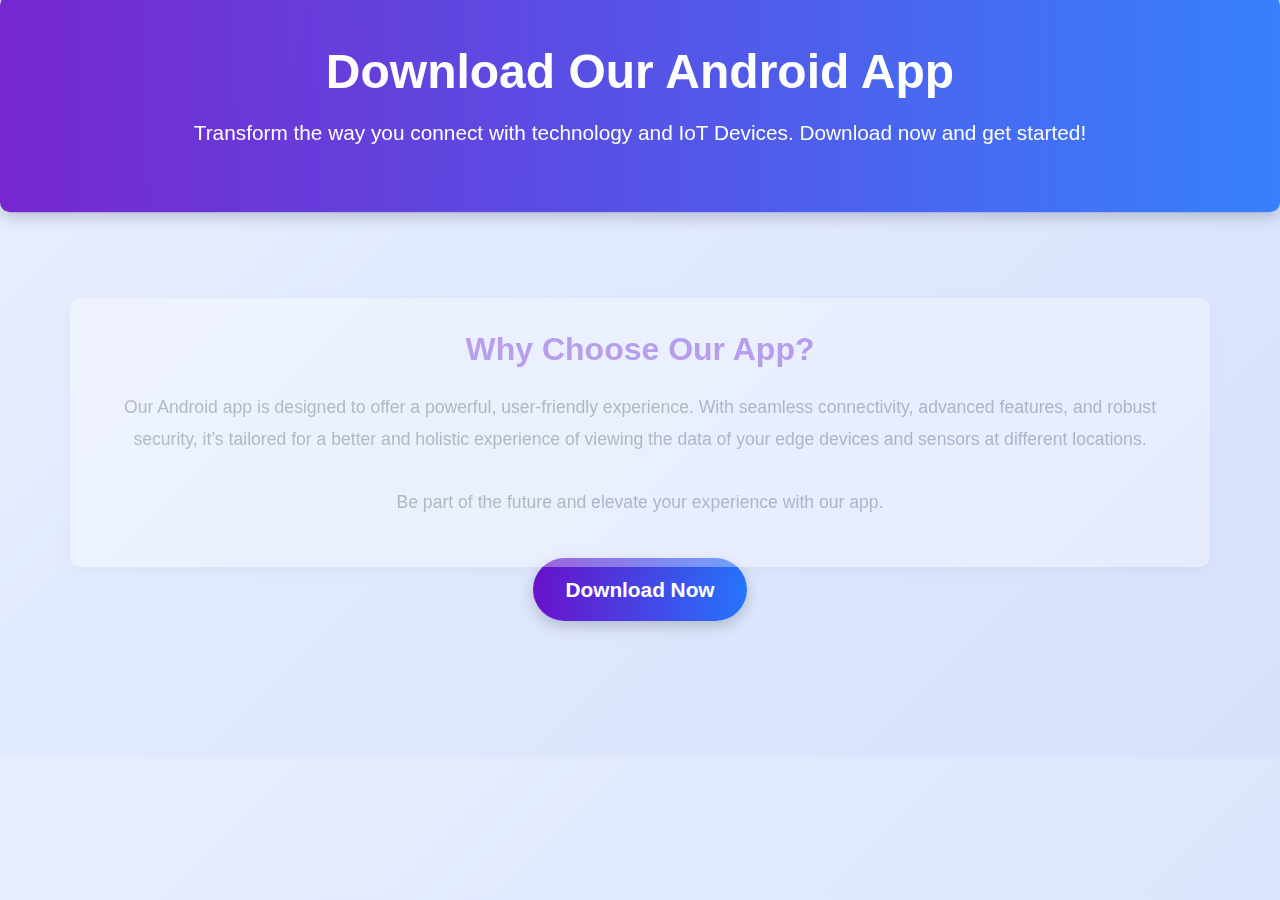
<file: android_application.html>
<!DOCTYPE html>
<html lang="en">
<head>
    <meta charset="UTF-8">
    <meta name="viewport" content="width=device-width, initial-scale=1.0">
    <title>Download Android App</title>
    <link rel="stylesheet" href="https://cdnjs.cloudflare.com/ajax/libs/bootstrap/5.3.0/css/bootstrap.min.css">
    <link rel="stylesheet" href="https://cdnjs.cloudflare.com/ajax/libs/animate.css/4.1.1/animate.min.css">
    <script src="https://cdnjs.cloudflare.com/ajax/libs/gsap/3.12.2/gsap.min.js"></script>
    <style>
        body {
            font-family: 'Arial', sans-serif;
            background: linear-gradient(135deg, #e8efff, #d7e1fc);
            color: #333;
            overflow-x: hidden;
        }

        .header {
            text-align: center;
            padding: 3rem 1rem;
            background: linear-gradient(90deg, #6a11cb 0%, #2575fc 100%);
            color: white;
            border-radius: 10px;
            box-shadow: 0 5px 15px rgba(0, 0, 0, 0.2);
        }

        .header h1 {
            font-size: 3rem;
            font-weight: 700;
            margin-bottom: 1rem;
        }

        .header p {
            font-size: 1.3rem;
            font-weight: 400;
        }

        .description-section {
            background: white;
            border-radius: 10px;
            box-shadow: 0 5px 15px rgba(0, 0, 0, 0.1);
            padding: 2rem;
            margin-top: 2rem;
        }

        .description-section h3 {
            font-size: 2rem;
            color: #6a11cb;
            font-weight: 700;
            text-align: center;
            margin-bottom: 1.5rem;
        }

        .description-section p {
            font-size: 1.1rem;
            line-height: 1.8;
            color: #555;
            text-align: center;
        }

        .download-section {
            margin-top: 2rem;
        }

        .download-section .btn {
            font-size: 1.3rem;
            font-weight: 600;
            background: linear-gradient(90deg, #6a11cb, #2575fc);
            color: white;
            border: none;
            padding: 1rem 2rem;
            border-radius: 50px;
            transition: all 0.3s ease;
            box-shadow: 0 5px 15px rgba(0, 0, 0, 0.2);
        }

        .download-section .btn:hover {
            background: linear-gradient(90deg, #2575fc, #6a11cb);
            transform: translateY(-5px);
            box-shadow: 0 8px 20px rgba(0, 0, 0, 0.3);
        }

        .footer {
            text-align: center;
            margin-top: 50px;
            padding: 1.5rem;
            background: #6a11cb;
            color: white;
            border-radius: 10px;
            font-size: 1rem;
        }
    </style>
</head>
<body>
    <!-- Header Section -->
    <div class="header animate__animated animate__fadeInDown">
        <h1>Download Our Android App</h1>
        <p>Transform the way you connect with technology and IoT Devices. Download now and get started!</p>
    </div>

    <!-- Description Section -->
    <div class="container description-section mt-5">
        <h3>Why Choose Our App?</h3>
        <p>
            Our Android app is designed to offer a powerful, user-friendly experience. With seamless connectivity, advanced features, 
            and robust security, it’s tailored for a better and holistic experience of viewing the data of your edge devices and sensors at different locations.<br><br> Be part of the future and elevate your experience with our app.
        </p>
    </div>

    <!-- Download Section -->
    <div class="container download-section text-center mt-4">
        <button class="btn" onclick="window.location.href='download/android-app.apk'">
            Download Now
        </button>
    </div>

    <!-- Footer -->
    <div class="footer mt-5 animate__animated animate__fadeInUp">
        <p>A <strong>SWAN LAB Initiative</strong>. All rights reserved © 2025</p>
    </div>

    <script>
        // GSAP Animations
        document.addEventListener('DOMContentLoaded', () => {
            const header = document.querySelector('.header');
            const description = document.querySelector('.description-section');
            const footer = document.querySelector('.footer');
            gsap.fromTo(header, { opacity: 0, y: -50 }, { opacity: 1, y: 0, duration: 1 });
            gsap.fromTo(description, { opacity: 0, y: 50 }, { opacity: 1, y: 0, duration: 1, delay: 0.5 });
            gsap.fromTo(footer, { opacity: 0, y: 50 }, { opacity: 1, y: 0, duration: 1, delay: 1 });
        });
    </script>
</body>
</html>
</file>
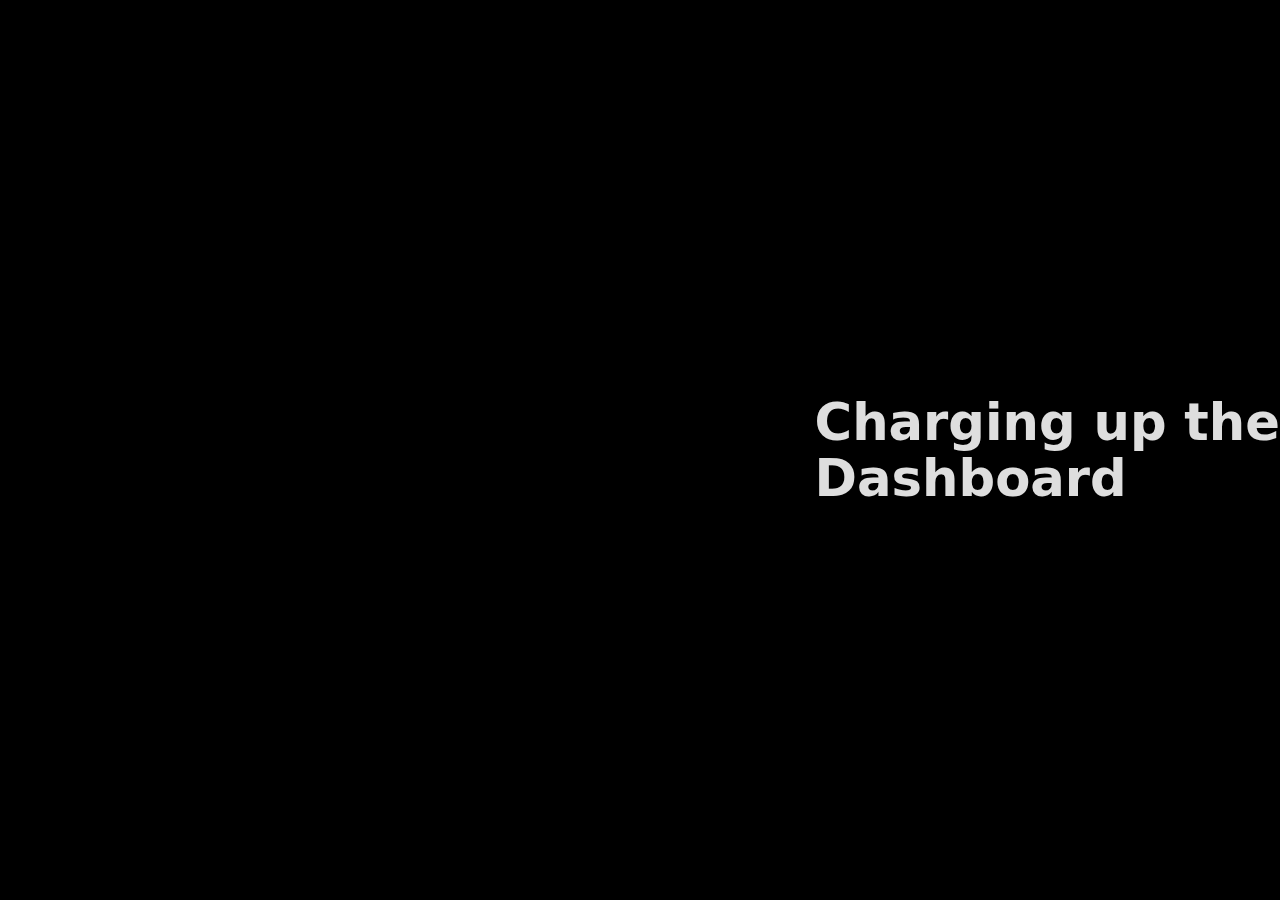
<file: charging_the_dashboard_animation.html>
<!-- https://codepen.io/cjgammon/pen/KKYYqwO -->
 <!-- This can be used in the introduction of app or web and would redirect to dashboard which would be like the dashboard is charging -->
<!DOCTYPE html>
<html lang="en">
<head>
    <meta charset="UTF-8">
    <meta name="viewport" content="width=device-width, initial-scale=1.0">
    <title>Charging up the Dashboard</title>
    <style>
        :root {
  font-family: Inter, system-ui, Avenir, Helvetica, Arial, sans-serif;
  line-height: 1.5;
  font-weight: 400;

  color-scheme: light dark;
  color: rgba(255, 255, 255, 0.87);
  background-color: #242424;

  font-synthesis: none;
  text-rendering: optimizeLegibility;
  -webkit-font-smoothing: antialiased;
  -moz-osx-font-smoothing: grayscale;
}

body {
  background: black;
}

a {
  font-weight: 500;
  color: #646cff;
  text-decoration: inherit;
}
a:hover {
  color: #535bf2;
}

body {
  margin: 0;
  display: flex;
  place-items: center;
  min-width: 320px;
  min-height: 100vh;
}

h1 {
  font-size: 3.2em;
  line-height: 1.1;
}

#app {
  max-width: 1280px;
  max-height: 100vh;
  margin: 0 auto;
  padding: 2rem;
  box-sizing: border-box;
  text-align: center;
}

  video-on-hover{
    aspect-ratio: 1;
    width: 400px;
    height: 400px;
  }

.youtube_button{
  position: fixed;
  bottom: 0;
  right: 0;
  padding: 2rem;
}

@media (max-width: 800px), (max-height: 800px) {
  
  video-on-hover{
    transform-origin: center;
    transform: scale(2);
  }
}
    </style>

</head>
<body>
    <div id="app">
        <video-on-hover image="https://radiolights.com/CODEPEN/static.jpg" src="https://radiolights.com/CODEPEN/animation.mp4"></video-on-hover>
      </div>
      <br>
      <h1><i>Charging up the <br>Dashboard</i></h1>
      <script>
        setTimeout(() => {
          window.location.href = "https://shivduttchoubey.github.io/swan.github.io/dashboard_index.html"; // Replace with your desired URL
        }, 3000);
      </script>
    <script>
        class VideoOnHover extends HTMLElement {
  constructor() {
    super();
    this.attachShadow({ mode: "open" });

    const container = document.createElement("div");
    container.classList.add("container");
    container.classList.add("animating");

    const img = document.createElement("img");
    img.src = this.getAttribute("image");
    container.appendChild(img);

    const video = document.createElement("video");
    video.src = this.getAttribute("src");
    video.loop = true;
    video.muted = true;
    video.autoplay = true;
    container.appendChild(video);

    const style = document.createElement("style");
    style.textContent = `
    :host{
    display: block;
    }
    
.container{
  position: relative;
width: 100%;
height: 100%;
cursor: pointer;
}

video{
  width: 100%;
}

img{
position: absolute;
top: 0;
left: 0;
width: 100%;
transition: opacity 0.4s;
}

.container.animating > img {
opacity: 0;
}

.container:hover > img {
opacity: 0;
}

        `;

    const shadowRoot = this.shadowRoot;
    shadowRoot.appendChild(style);
    shadowRoot.appendChild(container);

   
   container.addEventListener("mouseover", () => video.play());
    container.addEventListener("mouseout", () => video.pause());
    
    setTimeout(() => {
      container.classList.remove('animating')
    }, 1000);
  }
}

customElements.define("video-on-hover", VideoOnHover);

    </script>
</body>
</html>
</file>
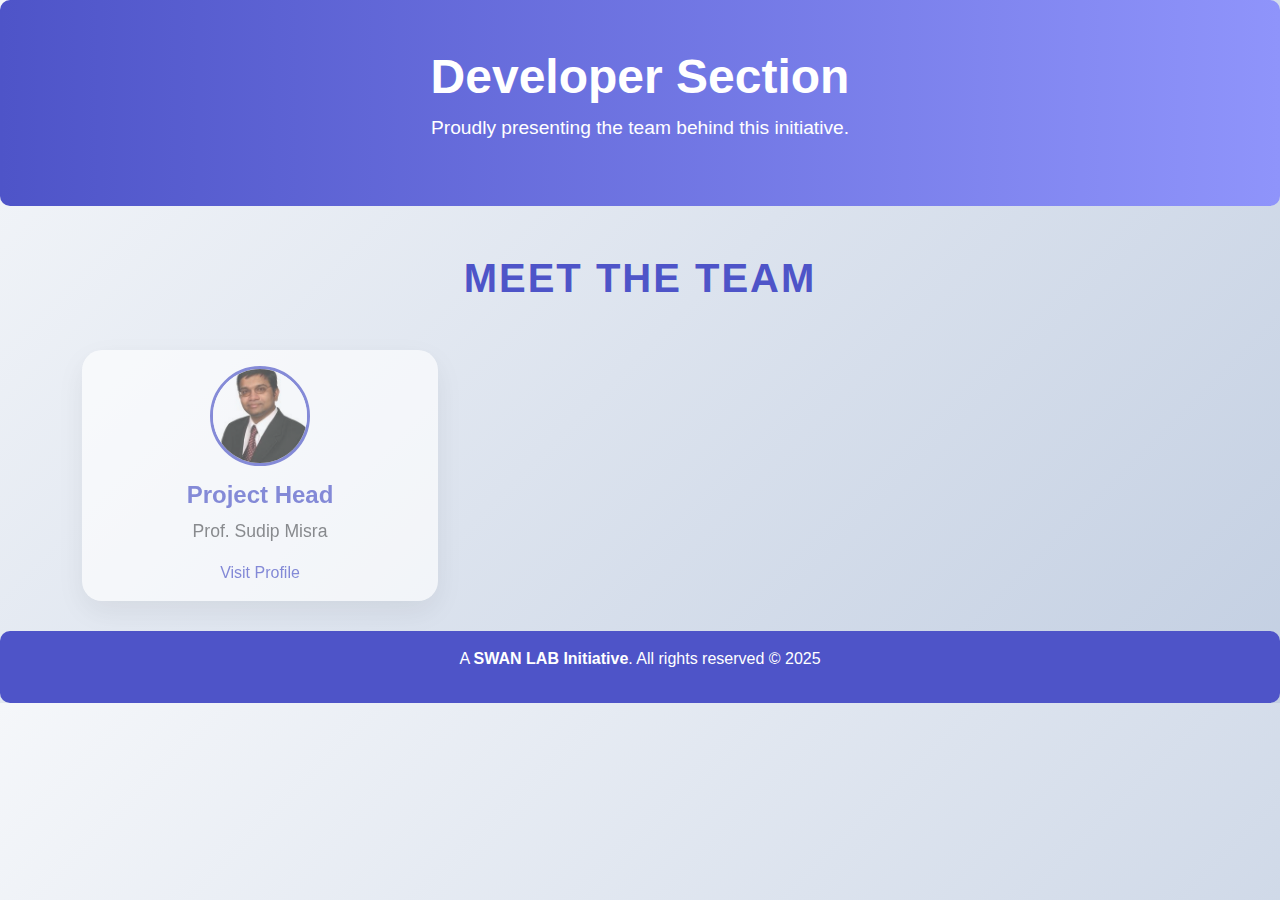
<file: developer_section.html>
<!DOCTYPE html>
<html lang="en">
<head>
    <meta charset="UTF-8">
    <meta name="viewport" content="width=device-width, initial-scale=1.0">
    <title>Developer Section</title>
    <link rel="stylesheet" href="https://cdnjs.cloudflare.com/ajax/libs/bootstrap/5.3.0/css/bootstrap.min.css">
    <link rel="stylesheet" href="https://cdnjs.cloudflare.com/ajax/libs/animate.css/4.1.1/animate.min.css">
    <script src="https://cdnjs.cloudflare.com/ajax/libs/gsap/3.12.2/gsap.min.js"></script>
    <style>
        body {
            font-family: 'Arial', sans-serif;
            background: linear-gradient(135deg, #f5f7fa, #c3cfe2);
            color: #333;
            overflow-x: hidden;
        }

        .header {
            text-align: center;
            padding: 3rem 1rem;
            background: #4e54c8;
            background: linear-gradient(90deg, #4e54c8 0%, #8f94fb 100%);
            color: white;
            border-radius: 10px;
        }

        .header h1 {
            font-size: 3rem;
            font-weight: 700;
        }

        .header p {
            font-size: 1.2rem;
            font-weight: 300;
        }

        .card {
            border: none;
            border-radius: 20px;
            background: #ffffff;
            box-shadow: 0px 10px 30px rgba(0, 0, 0, 0.1);
            transition: transform 0.4s;
        }

        .card:hover {
            transform: scale(1.05);
        }

        .card img {
            width: 100px;
            height: 100px;
            object-fit: cover;
            border-radius: 50%;
            margin-bottom: 15px;
            border: 3px solid #4e54c8;
        }

        .card-title {
            font-size: 1.5rem;
            font-weight: 600;
            color: #4e54c8;
        }

        .card-text {
            font-size: 1.1rem;
            color: #555;
        }

        .card a {
            text-decoration: none;
            color: #4e54c8;
            font-weight: 500;
        }

        .card a:hover {
            text-decoration: underline;
        }

        .footer {
            text-align: center;
            margin-top: 50px;
            padding: 1rem;
            background: #4e54c8;
            color: white;
            border-radius: 10px;
        }

        /* Animation for the cards */
        .animate-card {
            opacity: 0;
            transform: translateY(50px);
        }

        .developer-section h3 {
            font-size: 2.5rem;
            text-transform: uppercase;
            letter-spacing: 2px;
            font-weight: 700;
            text-align: center;
            margin-bottom: 30px;
            color: #4e54c8;
        }
    </style>
</head>
<body>
    <!-- Header Section -->
    <div class="header">
        <h1 class="animate__animated animate__fadeInDown">Developer Section</h1>
        <p class="animate__animated animate__fadeInUp">Proudly presenting the team behind this initiative.</p>
    </div>

    <!-- Developer Section -->
    <div class="container developer-section mt-5">
        <h3>Meet the Team</h3>
        <div class="row g-4">
            <!-- Project Head -->
            <div class="col-md-4 col-sm-6">
                <div class="card text-center animate-card">
                    <div class="card-body">
                        <img src="smsir.jpeg" alt="Prof. Sudip Misra">
                        <h5 class="card-title">Project Head</h5>
                        <p class="card-text">Prof. Sudip Misra</p>
                        <a href="https://cse.iitkgp.ac.in/~smisra/" target="_blank">Visit Profile</a>
                    </div>
                </div>
            </div>

            <!-- Project Supervisors -->
            <div class="col-md-4 col-sm-6">
                <div class="card text-center animate-card">
                    <div class="card-body">
                        <img src="biswajitsir.jpg" alt="Supervisors">
                        <img src="atonusir.jpg" alt="Supervisors">
                        <h5 class="card-title">Project Supervisors</h5>
                        <p class="card-text">Mr. Biswajit Ghosh &nbsp;&nbsp;   Mr. Atonu Ghosh</p>
                        
                        <a href="http://cse.iitkgp.ac.in/~biswajitghosh/" target="_blank">Visit Profile</a>&nbsp;&nbsp;&nbsp;&nbsp; <a href="https://atonughosh.com/" target="_blank">Visit Profile</a>
                    </div>
                </div>
            </div>

            <!-- Lead Developer -->
            <div class="col-md-4 col-sm-6">
                <div class="card text-center animate-card">
                    <div class="card-body">
                        <img src="shivdutt.jpg" alt="Shiv Dutt Choubey">
                        <h5 class="card-title">Lead Developer</h5>
                        <p class="card-text">Shiv Dutt Choubey</p>
                        <a href="https://shivduttchoubey.github.io" target="_blank">Visit Portfolio</a>
                    </div>
                </div>
            </div>
        </div>
    </div>

    <!-- Footer -->
    <div class="footer mt-5">
        <p>A <strong>SWAN LAB Initiative</strong>. All rights reserved © 2025</p>
    </div>

    <script>
        // GSAP Animations
        document.addEventListener('DOMContentLoaded', () => {
            const cards = document.querySelectorAll('.animate-card');
            gsap.to(cards, {
                opacity: 1,
                y: 0,
                duration: 1,
                stagger: 0.2,
                ease: "power4.out",
                delay: 0.5
            });
        });
    </script>
</body>
</html>
</file>
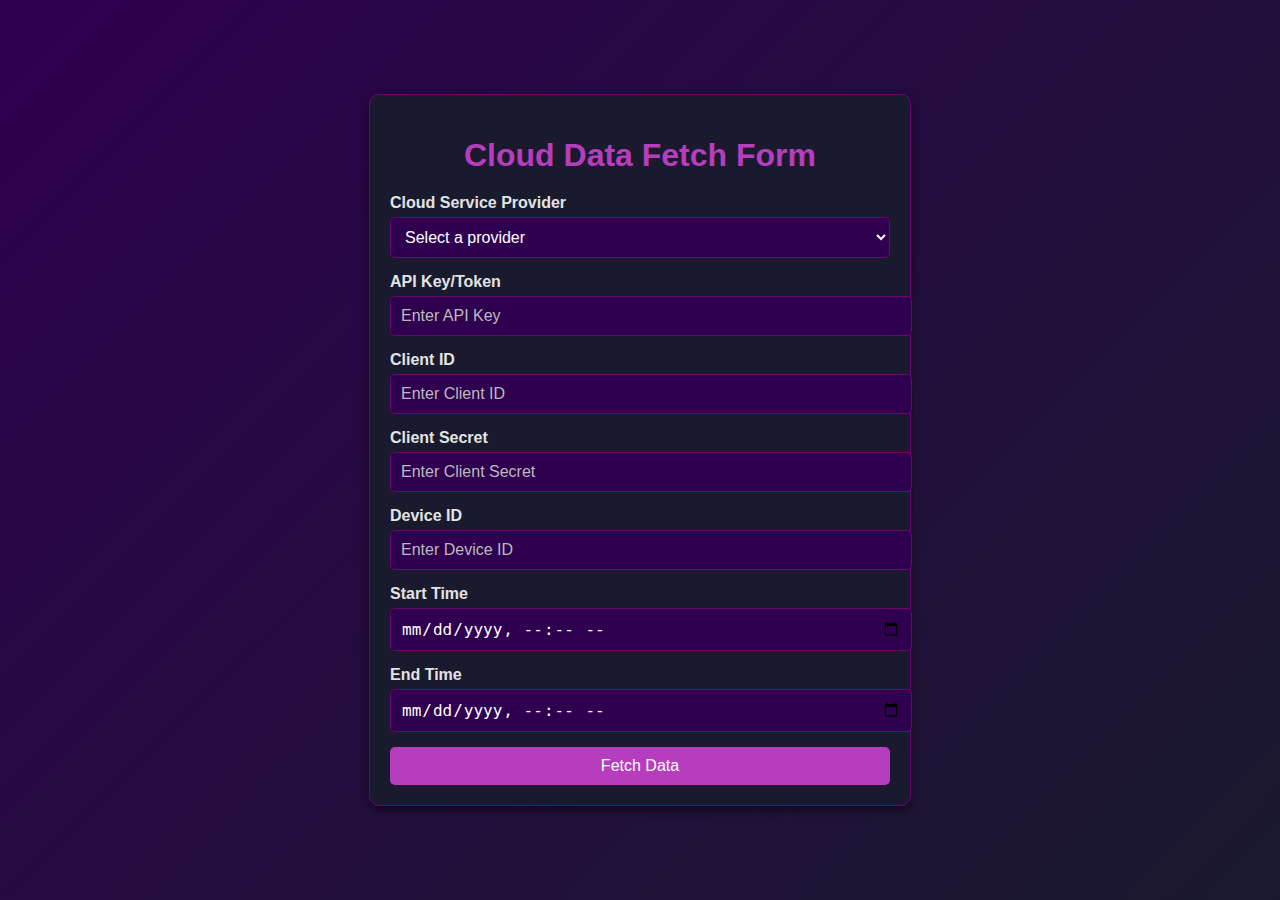
<file: external_db.html>
<!DOCTYPE html>
<html lang="en">
<head>
  <meta charset="UTF-8">
  <meta name="viewport" content="width=device-width, initial-scale=1.0">
  <title>Unified API Form</title>
  <style>
    /* General Styles */
body {
  margin: 0;
  font-family: 'Arial', sans-serif;
  background: linear-gradient(135deg, #2e004f, #1a1a2e);
  color: #ffffff;
  display: flex;
  justify-content: center;
  align-items: center;
  min-height: 100vh;
}

.container {
  width: 90%;
  max-width: 500px;
  background: #1a1a2e;
  border-radius: 10px;
  box-shadow: 0 4px 10px rgba(0, 0, 0, 0.5);
  padding: 20px;
  border: 1px solid #6a0572;
}

h1 {
  text-align: center;
  color: #b53dbe;
  margin-bottom: 20px;
}

/* Form Styles */
form {
  display: flex;
  flex-direction: column;
}

.form-group {
  margin-bottom: 15px;
}

label {
  display: block;
  font-weight: bold;
  margin-bottom: 5px;
  color: #e3e3e3;
}

input, select, button {
  width: 100%;
  padding: 10px;
  font-size: 16px;
  border: 1px solid #6a0572;
  border-radius: 5px;
  background: #2e004f;
  color: #ffffff;
}

input::placeholder {
  color: #bbbbbb;
}

select {
  cursor: pointer;
}

button {
  background: #b53dbe;
  border: none;
  cursor: pointer;
  transition: background 0.3s;
}

button:hover {
  background: #d76bff;
}

/* Responsive Design */
@media (max-width: 768px) {
  .container {
    padding: 15px;
  }
}

  </style>
</head>
<body>
  <div class="container">
    <h1>Cloud Data Fetch Form</h1>
    <form id="cloudForm">
      <!-- Cloud Service Provider Dropdown -->
      <div class="form-group">
        <label for="provider">Cloud Service Provider</label>
        <select id="provider" name="provider" required>
          <option value="" disabled selected>Select a provider</option>
          <option value="aws">AWS</option>
          <option value="azure">Azure</option>
          <option value="gcp">Google Cloud</option>
          <option value="ibm">IBM Watson IoT</option>
          <option value="custom">Custom Server</option>
        </select>
      </div>

      <!-- Credentials -->
      <div class="form-group">
        <label for="apiKey">API Key/Token</label>
        <input type="text" id="apiKey" name="apiKey" placeholder="Enter API Key" required>
      </div>
      <div class="form-group">
        <label for="clientId">Client ID</label>
        <input type="text" id="clientId" name="clientId" placeholder="Enter Client ID">
      </div>
      <div class="form-group">
        <label for="clientSecret">Client Secret</label>
        <input type="password" id="clientSecret" name="clientSecret" placeholder="Enter Client Secret">
      </div>

      <!-- Data Query Parameters -->
      <div class="form-group">
        <label for="deviceId">Device ID</label>
        <input type="text" id="deviceId" name="deviceId" placeholder="Enter Device ID" required>
      </div>
      <div class="form-group">
        <label for="startTime">Start Time</label>
        <input type="datetime-local" id="startTime" name="startTime">
      </div>
      <div class="form-group">
        <label for="endTime">End Time</label>
        <input type="datetime-local" id="endTime" name="endTime">
      </div>

      <!-- Submit Button -->
      <button type="submit">Fetch Data</button>
    </form>
  </div>
</body>
</html>
</file>
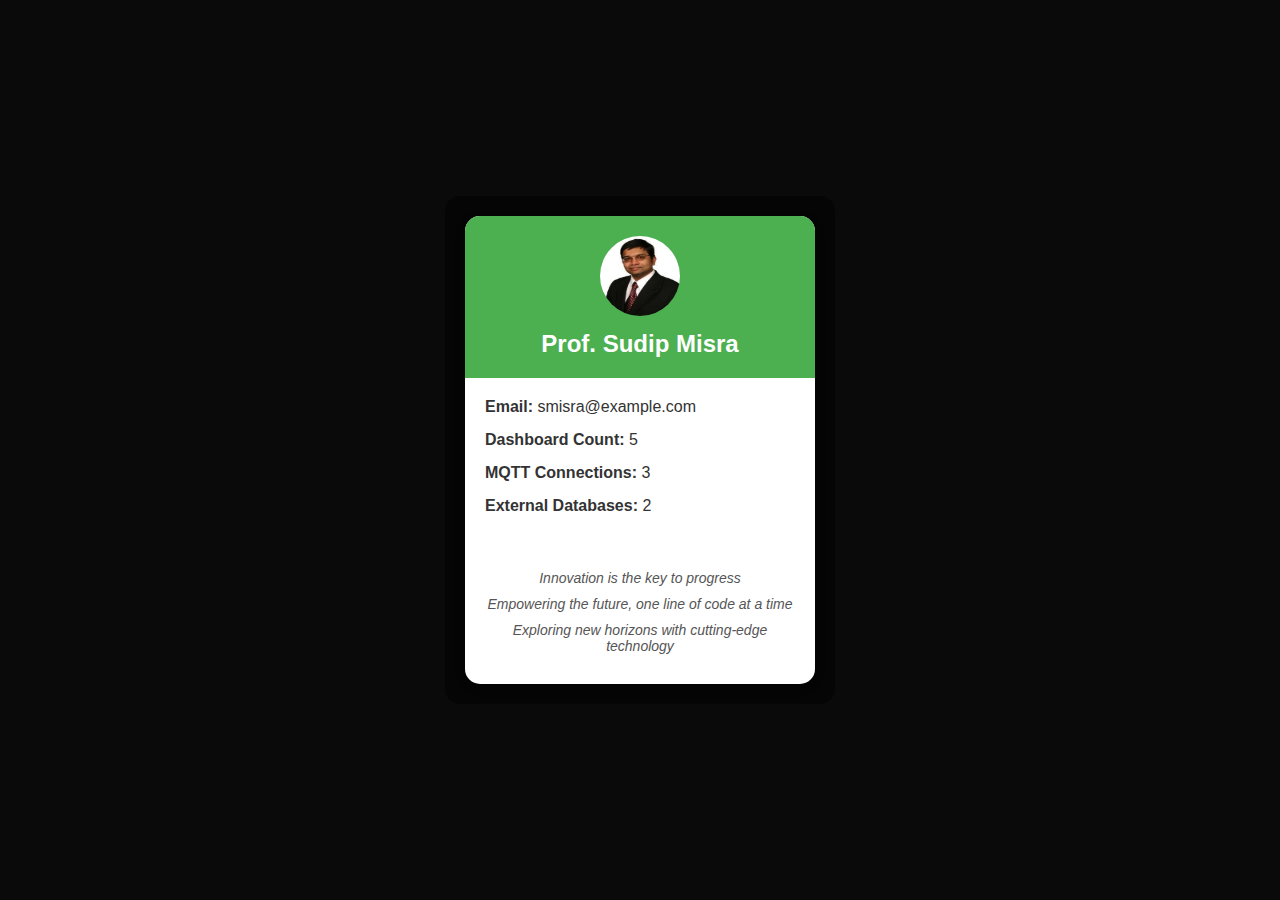
<file: profile.html>
<!DOCTYPE html>
<html lang="en">
<head>
    <meta charset="UTF-8">
    <meta name="viewport" content="width=device-width, initial-scale=1.0">
    <title>User Profile</title>
    <link rel="stylesheet" href="profile_styles.css">
</head>
<body>
    <div class="background-overlay">
        <div class="profile-container">
            <div class="profile-card">
                <div class="profile-header">
                    <img class="profile-photo" src="smsir.jpeg" alt="Profile Photo">
                    <h2 class="user-name">Prof. Sudip Misra</h2>
                </div>
                <div class="profile-details">
                    <p><strong>Email:</strong> smisra@example.com</p>
                    <p><strong>Dashboard Count:</strong> 5</p>
                    <p><strong>MQTT Connections:</strong> 3</p>
                    <p><strong>External Databases:</strong> 2</p>
                </div>
                <div class="decorative-text">
                    <p>Innovation is the key to progress</p>
                    <p>Empowering the future, one line of code at a time</p>
                    <p>Exploring new horizons with cutting-edge technology</p>
                </div>
            </div>
        </div>
    </div>
</body>
</html>
</file>
<file: profile_styles.css>
* {
    margin: 0;
    padding: 0;
    box-sizing: border-box;
}

body {
    background-color: hsl(0, 0%, 4%);  /* Purple background */
    font-family: 'Arial', sans-serif;
    display: flex;
    justify-content: center;
    align-items: center;
    height: 100vh;
    overflow: hidden;
    color: #fff;
}

.background-overlay {
    background: rgba(0, 0, 0, 0.5); /* Overlay for contrast */
    padding: 20px;
    border-radius: 15px;
}

.profile-container {
    display: flex;
    justify-content: center;
    align-items: center;
    width: 100%;
}

.profile-card {
    background-color: #fff;
    border-radius: 15px;
    box-shadow: 0 4px 12px rgba(0, 0, 0, 0.1);
    overflow: hidden;
    max-width: 350px;
    width: 100%;
    animation: fadeIn 1s ease-in-out;
    color: #333;
}

.profile-header {
    background-color: #4CAF50;
    color: #fff;
    text-align: center;
    padding: 20px;
}

.profile-photo {
    width: 80px;
    height: 80px;
    border-radius: 50%;
    margin-bottom: 10px;
    animation: scaleIn 0.5s ease-in-out;
}

.user-name {
    font-size: 24px;
    font-weight: bold;
    animation: slideInFromTop 1s ease-out;
}

.profile-details {
    padding: 20px;
    font-size: 16px;
}

.profile-details p {
    margin-bottom: 15px;
    animation: fadeInDetails 1s ease-out;
}

.decorative-text {
    padding: 20px;
    font-size: 14px;
    color: #555;
    font-style: italic;
    text-align: center;
    animation: fadeInText 2s ease-out;
}

.decorative-text p {
    margin-bottom: 10px;
}

@keyframes fadeIn {
    0% {
        opacity: 0;
    }
    100% {
        opacity: 1;
    }
}

@keyframes scaleIn {
    0% {
        transform: scale(0.5);
    }
    100% {
        transform: scale(1);
    }
}

@keyframes slideInFromTop {
    0% {
        transform: translateY(-50px);
        opacity: 0;
    }
    100% {
        transform: translateY(0);
        opacity: 1;
    }
}

@keyframes fadeInDetails {
    0% {
        opacity: 0;
    }
    100% {
        opacity: 1;
    }
}

@keyframes fadeInText {
    0% {
        opacity: 0;
    }
    100% {
        opacity: 1;
    }
}

/* Mobile responsiveness */
@media (max-width: 600px) {
    .profile-card {
        max-width: 100%;
        margin: 10px;
    }

    .profile-photo {
        width: 60px;
        height: 60px;
    }

    .user-name {
        font-size: 20px;
    }

    .profile-details {
        font-size: 14px;
    }

    .decorative-text {
        font-size: 12px;
    }
}
</file>
